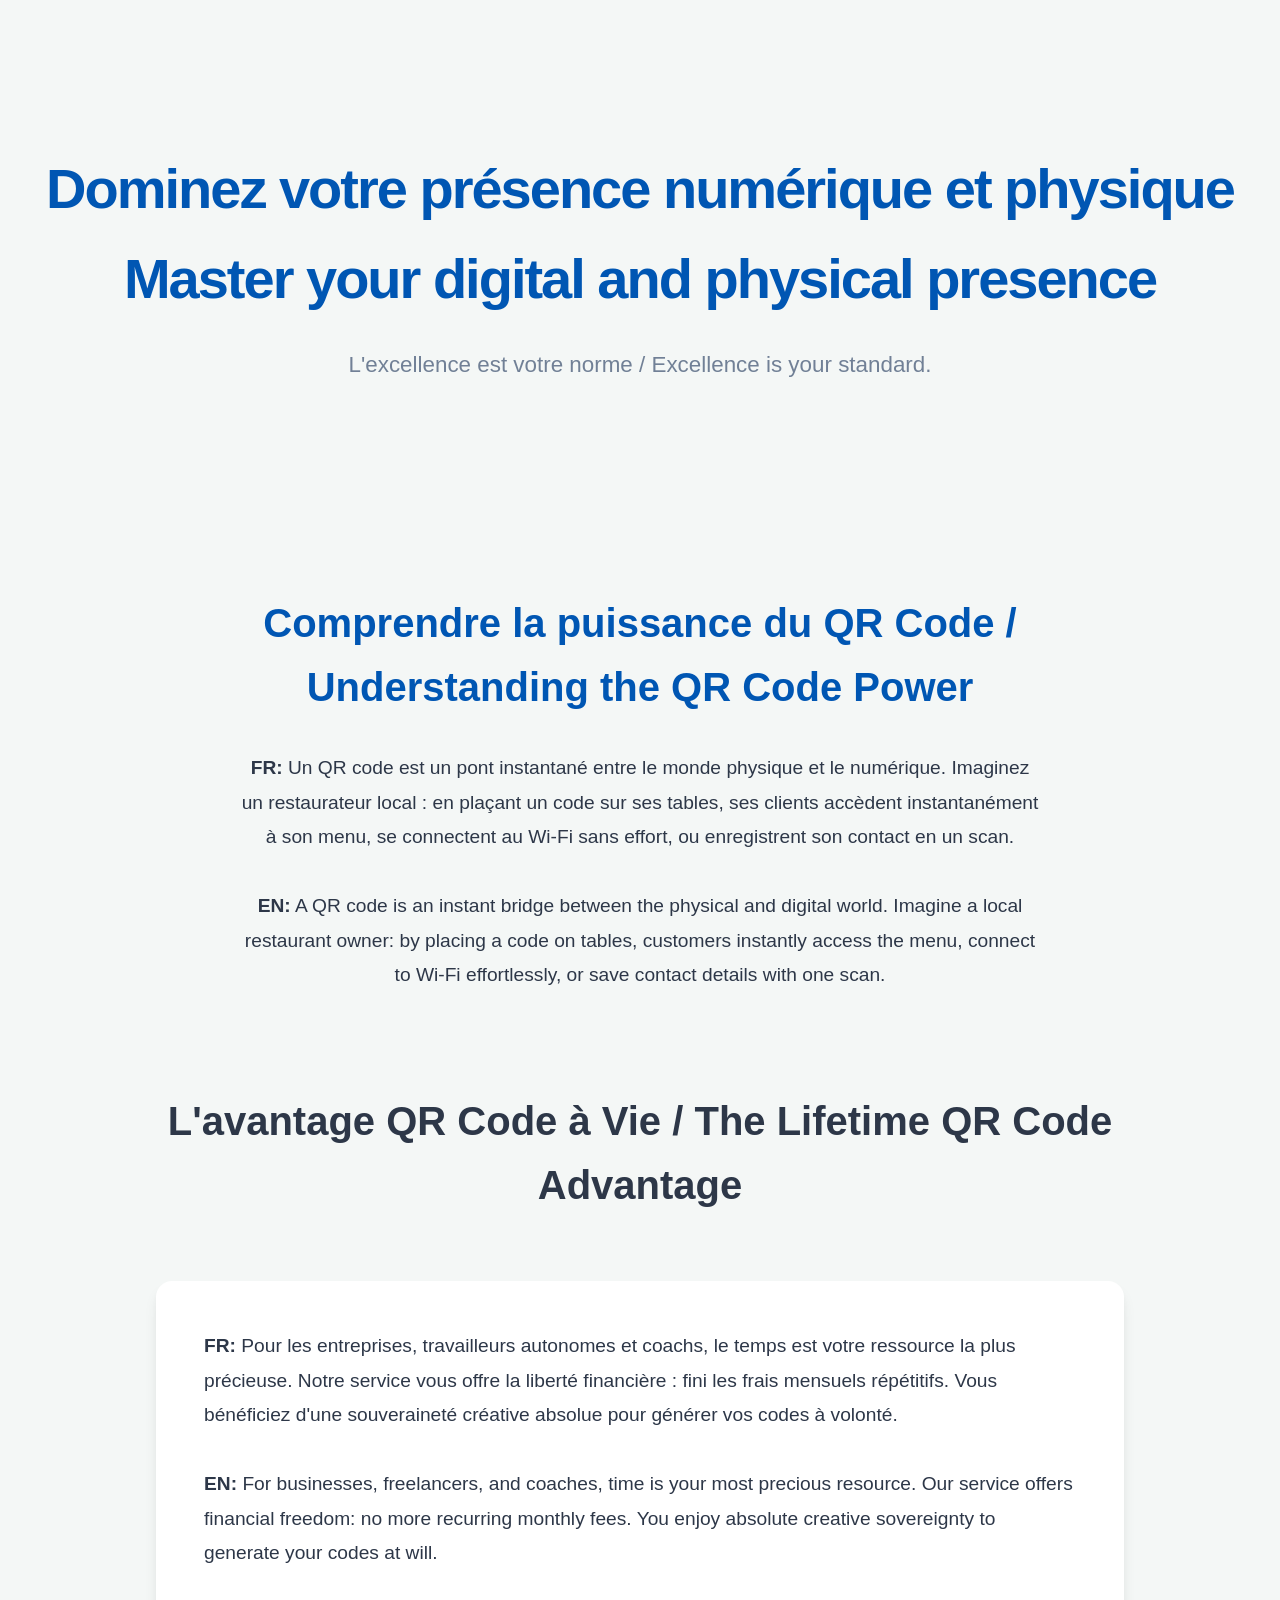
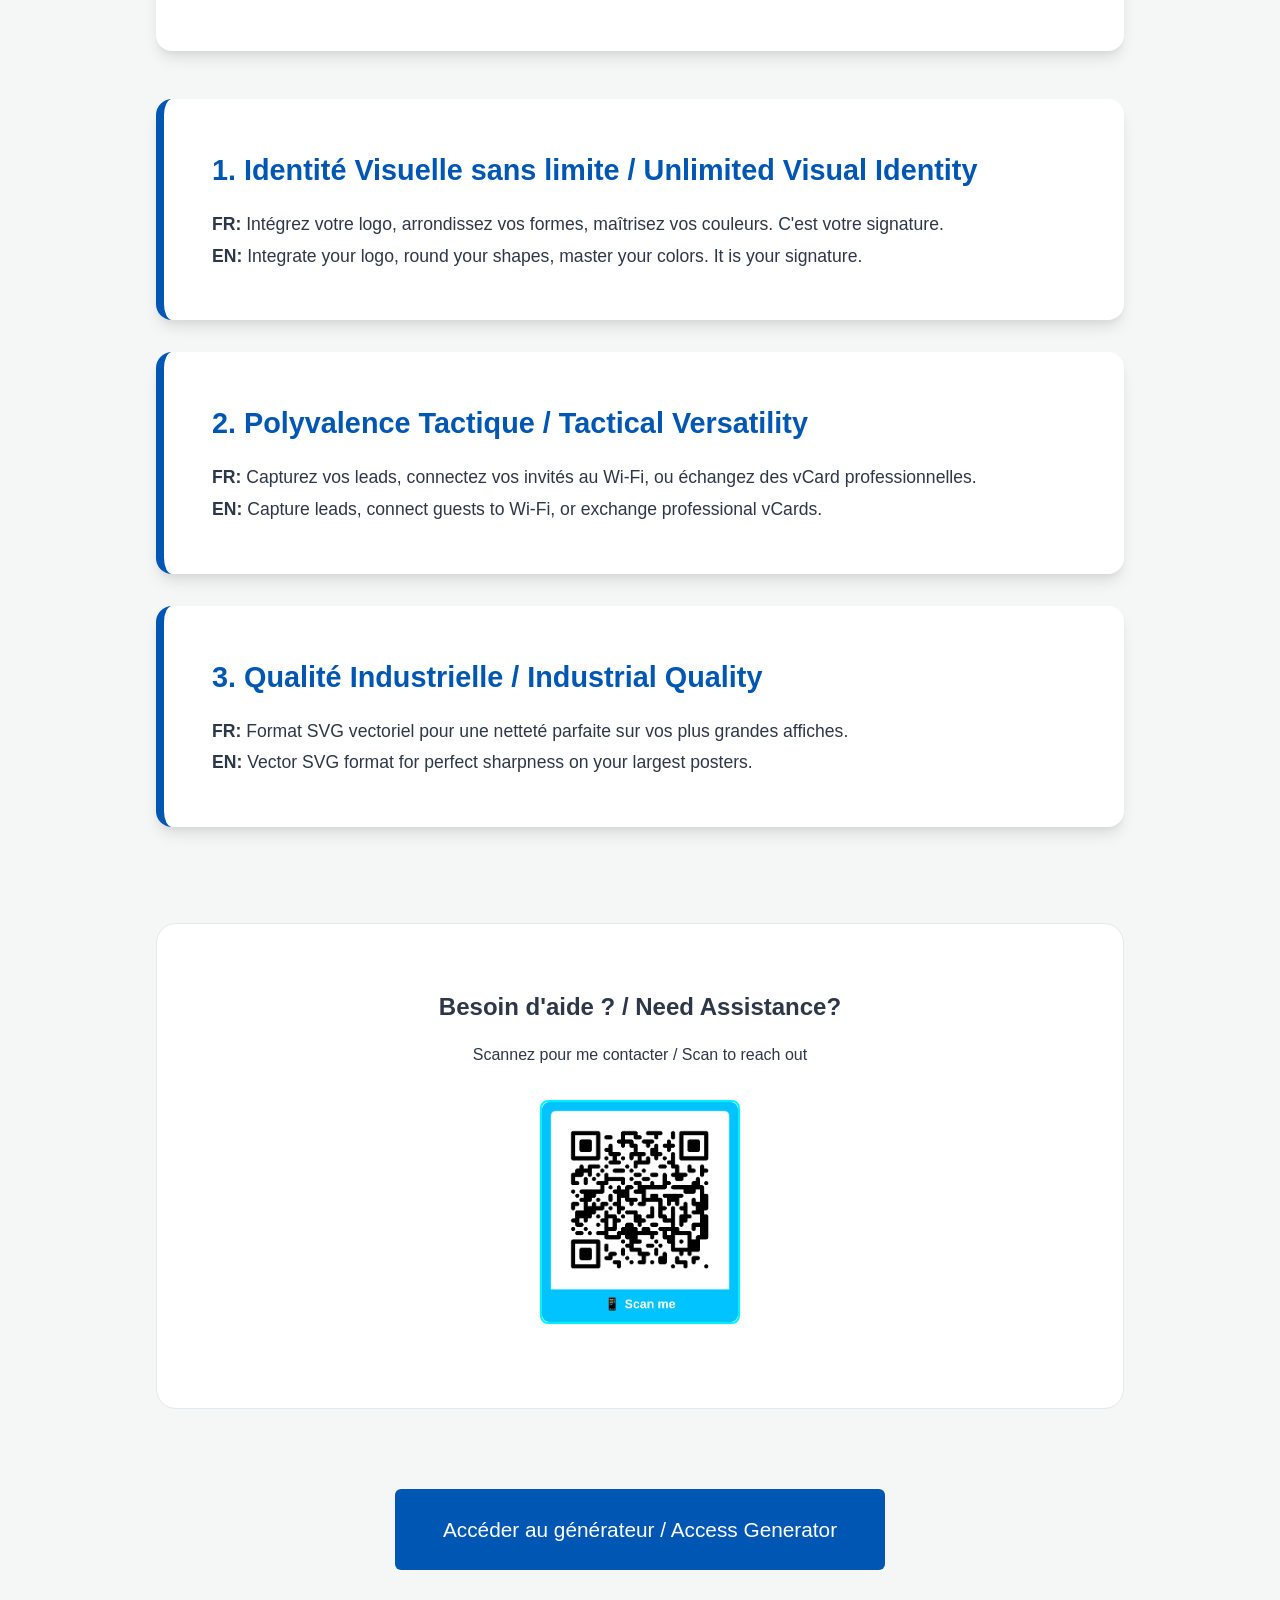
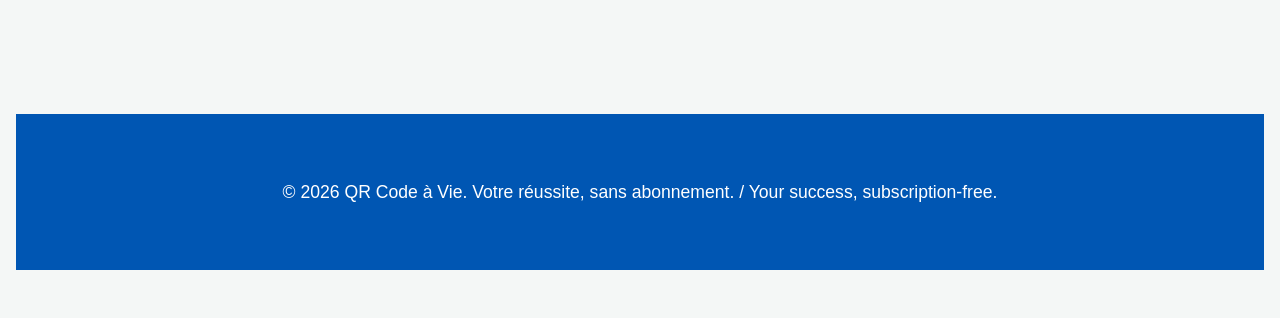
<file: pourquoi.html>
<!-- Page de Vente Premium Bilingue Imposante - pourquoi.html -->
<!DOCTYPE html>
<html lang="fr">
<head>
    <meta charset="UTF-8">
    <meta name="viewport" content="width=device-width, initial-scale=1.0">
    <title>Pourquoi QR Code à Vie ? | Lifetime QR Code</title>
    <link rel="stylesheet" href="style.css">
    <style>
        /* Correction CSS pour empêcher le scroll et limiter l'image */
        body { overflow-x: hidden; } 
        .qr-container { width: 100%; display: flex; justify-content: center; margin-top: 1rem; }
        .qr-image { max-width: 200px; width: 100%; height: auto; border: 2px solid #00f3ff; border-radius: 8px; }
        .btn-responsive { display: inline-block; padding: 1.5rem 3rem; font-size: 1.3rem; text-decoration: none; background-color: var(--mental-blue); color: white; border-radius: 6px; max-width: 90%; word-wrap: break-word; }
    </style>
</head>
<body>

    <!-- Hero Section -->
    <header style="padding: 6rem 1rem; background: var(--bg-color); text-align: center;">
        <h1 style="color: var(--mental-blue); font-size: 3.5rem; letter-spacing: -2px; margin-bottom: 1.5rem;">Dominez votre présence numérique et physique<br>Master your digital and physical presence</h1>
        <p style="font-size: 1.4rem; color: var(--text-muted); max-width: 700px; margin: 0 auto;">L'excellence est votre norme / Excellence is your standard.</p>
    </header>

    <main style="max-width: 1000px; margin: 0 auto; padding: 4rem 1rem;">
        
        <!-- Section Éducative -->
        <section style="margin-bottom: 6rem; text-align: center;">
            <h2 style="color: var(--mental-blue); font-size: 2.5rem; margin-bottom: 2rem;">Comprendre la puissance du QR Code / Understanding the QR Code Power</h2>
            <p style="font-size: 1.2rem; line-height: 1.8; color: var(--text-main); max-width: 800px; margin: 0 auto;">
                <strong>FR:</strong> Un QR code est un pont instantané entre le monde physique et le numérique. Imaginez un restaurateur local : en plaçant un code sur ses tables, ses clients accèdent instantanément à son menu, se connectent au Wi-Fi sans effort, ou enregistrent son contact en un scan.<br><br>
                <strong>EN:</strong> A QR code is an instant bridge between the physical and digital world. Imagine a local restaurant owner: by placing a code on tables, customers instantly access the menu, connect to Wi-Fi effortlessly, or save contact details with one scan.
            </p>
        </section>

        <!-- Section Vente Étoffée -->
        <section style="margin-bottom: 6rem;">
            <h2 style="text-align: center; font-size: 2.5rem; margin-bottom: 4rem;">L'avantage QR Code à Vie / The Lifetime QR Code Advantage</h2>
            
            <div style="background: white; padding: 3rem; border-radius: 16px; box-shadow: var(--shadow); margin-bottom: 3rem;">
                <p style="font-size: 1.2rem; line-height: 1.8; margin-bottom: 2rem;">
                    <strong>FR:</strong> Pour les entreprises, travailleurs autonomes et coachs, le temps est votre ressource la plus précieuse. Notre service vous offre la liberté financière : fini les frais mensuels répétitifs. Vous bénéficiez d'une souveraineté créative absolue pour générer vos codes à volonté.<br><br>
                    <strong>EN:</strong> For businesses, freelancers, and coaches, time is your most precious resource. Our service offers financial freedom: no more recurring monthly fees. You enjoy absolute creative sovereignty to generate your codes at will.
                </p>
            </div>

            <!-- Les 3 Piliers -->
            <div style="display: flex; flex-direction: column; gap: 2rem;">
                <div style="padding: 3rem; background: white; border-radius: 16px; box-shadow: var(--shadow); border-left: 8px solid var(--mental-blue);">
                    <h3 style="color: var(--mental-blue); font-size: 1.8rem; margin-bottom: 1rem;">1. Identité Visuelle sans limite / Unlimited Visual Identity</h3>
                    <p style="font-size: 1.1rem; line-height: 1.8;"><strong>FR:</strong> Intégrez votre logo, arrondissez vos formes, maîtrisez vos couleurs. C'est votre signature.<br><strong>EN:</strong> Integrate your logo, round your shapes, master your colors. It is your signature.</p>
                </div>

                <div style="padding: 3rem; background: white; border-radius: 16px; box-shadow: var(--shadow); border-left: 8px solid var(--mental-blue);">
                    <h3 style="color: var(--mental-blue); font-size: 1.8rem; margin-bottom: 1rem;">2. Polyvalence Tactique / Tactical Versatility</h3>
                    <p style="font-size: 1.1rem; line-height: 1.8;"><strong>FR:</strong> Capturez vos leads, connectez vos invités au Wi-Fi, ou échangez des vCard professionnelles.<br><strong>EN:</strong> Capture leads, connect guests to Wi-Fi, or exchange professional vCards.</p>
                </div>

                <div style="padding: 3rem; background: white; border-radius: 16px; box-shadow: var(--shadow); border-left: 8px solid var(--mental-blue);">
                    <h3 style="color: var(--mental-blue); font-size: 1.8rem; margin-bottom: 1rem;">3. Qualité Industrielle / Industrial Quality</h3>
                    <p style="font-size: 1.1rem; line-height: 1.8;"><strong>FR:</strong> Format SVG vectoriel pour une netteté parfaite sur vos plus grandes affiches.<br><strong>EN:</strong> Vector SVG format for perfect sharpness on your largest posters.</p>
                </div>
            </div>
        </section>

        <!-- Section Contact -->
        <section style="margin-top: 6rem; text-align: center; padding: 4rem; background: var(--card-bg); border-radius: 20px; border: 1px solid var(--border-color);">
            <h2 style="margin-bottom: 1rem;">Besoin d'aide ? / Need Assistance?</h2>
            <p style="margin-bottom: 2rem;">Scannez pour me contacter / Scan to reach out</p>
            <div class="qr-container">
                <a href="https://www.facebook.com/qrcodeavie" target="_blank" rel="noopener">
                    <img src="QR_Code_Premium.png" alt="Scanner pour visiter notre page Facebook" class="qr-image">
                </a>
            </div>
        </section>

        <div style="text-align: center; margin-top: 5rem;">
            <a href="index.html" class="btn-responsive">Accéder au générateur / Access Generator</a>
        </div>
    </main>

    <footer style="text-align: center; padding: 4rem; background: var(--mental-blue); color: white; margin-top: 5rem;">
        <p style="font-size: 1.1rem;">&copy; 2026 QR Code à Vie. Votre réussite, sans abonnement. / Your success, subscription-free.</p>
    </footer>

</body>
</html>
</file>
<file: style.css>
/* Révision v1.2 - Intégration du Cadre Premium - style.css */
:root {
    --bg-color: #f4f7f6; /* Gris très clair, ambiance propre */
    --card-bg: #ffffff;
    --mental-blue: #0056b3; /* Le Bleu Technologique / Confiance */
    --mental-blue-hover: #004494;
    --text-main: #2d3748;
    --text-muted: #718096;
    --border-color: #e2e8f0;
    --error-color: #e53e3e;
    --shadow: 0 10px 15px -3px rgba(0, 0, 0, 0.1), 0 4px 6px -2px rgba(0, 0, 0, 0.05);
}

* { 
    box-sizing: border-box; 
    margin: 0; 
    padding: 0; 
}

body {
    font-family: -apple-system, BlinkMacSystemFont, "Segoe UI", Roboto, Helvetica, Arial, sans-serif;
    background-color: var(--bg-color);
    color: var(--text-main);
    line-height: 1.6;
    padding: 3rem 1rem;
}

header { 
    text-align: center; 
    margin-bottom: 3rem; 
}

header h1 { 
    color: var(--mental-blue); 
    font-size: 2.8rem; 
    letter-spacing: -1px; 
    margin-bottom: 0.5rem;
}

header p { 
    color: var(--text-muted); 
    font-size: 1.15rem; 
}

/* =========================================
   BLOC A : LE VIGILE (Vente & Déverrouillage)
   ========================================= */
#bloc-vente.active { 
    display: flex; 
    justify-content: center; 
}

#bloc-vente:not(.active) { 
    display: none; 
}

.lock-box {
    background: var(--card-bg);
    padding: 3rem;
    border-radius: 12px;
    box-shadow: var(--shadow);
    text-align: center;
    max-width: 450px;
    width: 100%;
    border-top: 6px solid var(--mental-blue); /* Ligne d'autorité en haut */
}

.lock-box h2 { margin-bottom: 0.5rem; }
.lock-box p { color: var(--text-muted); margin-bottom: 2rem; }

/* Champs de saisie standardisés */
input[type="text"], 
input[type="tel"], 
input[type="email"], 
select {
    width: 100%;
    padding: 0.85rem;
    margin-bottom: 1rem;
    border: 1px solid var(--border-color);
    border-radius: 6px;
    font-size: 1rem;
    transition: border-color 0.2s, box-shadow 0.2s;
}

input:focus, 
select:focus {
    outline: none;
    border-color: var(--mental-blue);
    box-shadow: 0 0 0 3px rgba(0, 86, 179, 0.1);
}

/* Boutons Globaux */
button {
    cursor: pointer;
    font-weight: 600;
    border: none;
    border-radius: 6px;
    transition: all 0.2s ease;
}

.btn-primary {
    width: 100%;
    padding: 1rem;
    background-color: var(--mental-blue);
    color: white;
    font-size: 1.1rem;
}

.btn-primary:hover { 
    background-color: var(--mental-blue-hover); 
}

.hidden-error {
    display: none;
    color: var(--error-color);
    margin-top: 1rem;
    font-size: 0.95rem;
    font-weight: bold;
}

hr { 
    border: 0; 
    height: 1px; 
    background: var(--border-color); 
    margin: 2rem 0; 
}

/* Le bouton Stripe distinct (Couleur Stripe native) */
.btn-stripe {
    display: inline-block;
    width: 100%;
    padding: 1rem;
    background-color: #635bff; 
    color: white;
    text-decoration: none;
    border-radius: 6px;
    font-weight: bold;
    font-size: 1.1rem;
    transition: background-color 0.2s;
}

.btn-stripe:hover { 
    background-color: #5851df; 
}

/* =========================================
   BLOC B : LE GÉNÉRATEUR
   ========================================= */
.generator-grid {
    display: grid;
    grid-template-columns: 1fr 1fr;
    gap: 3rem;
    max-width: 1100px;
    margin: 0 auto;
    background: var(--card-bg);
    padding: 2.5rem;
    border-radius: 12px;
    box-shadow: var(--shadow);
}

/* Les Onglets (Tabs) */
.tabs {
    display: flex;
    border-bottom: 2px solid var(--border-color);
    margin-bottom: 2rem;
}

.tab-btn {
    background: none;
    color: var(--text-muted);
    padding: 0.8rem 1.2rem;
    font-size: 1.05rem;
    border-bottom: 3px solid transparent;
    margin-bottom: -2px; /* Superpose la bordure */
    border-radius: 0;
}

.tab-btn:hover { color: var(--text-main); }

.tab-btn.active {
    color: var(--mental-blue);
    border-bottom-color: var(--mental-blue);
}

.tab-content { display: none; }
.tab-content.active { 
    display: block; 
    animation: fadeIn 0.4s ease; 
}

@keyframes fadeIn { 
    from { opacity: 0; transform: translateY(5px); } 
    to { opacity: 1; transform: translateY(0); } 
}

label {
    display: block;
    margin-bottom: 0.5rem;
    font-weight: 600;
    font-size: 0.9rem;
    color: var(--text-main);
}

.grid-2-cols {
    display: grid;
    grid-template-columns: 1fr 1fr;
    gap: 1rem;
}

/* Bloc Personnalisation */
.customization-box {
    background: var(--bg-color);
    padding: 1.5rem;
    border-radius: 8px;
    margin-top: 2rem;
    margin-bottom: 2rem;
    border: 1px solid var(--border-color);
}

.customization-box h3 { 
    font-size: 1.2rem; 
    margin-bottom: 1.5rem; 
    color: var(--text-main); 
}

.align-center { align-items: center; }

input[type="color"] {
    width: 100%;
    height: 45px;
    border: 1px solid var(--border-color);
    border-radius: 6px;
    cursor: pointer;
    padding: 2px;
    margin-bottom: 1rem;
}

.logo-upload { margin-top: 1rem; }

.btn-secondary {
    display: block;
    padding: 0.8rem 1rem;
    background: white;
    color: var(--text-main);
    border: 1px solid var(--border-color);
    border-radius: 6px;
    text-align: center;
    width: 100%;
    cursor: pointer;
    font-weight: 600;
    transition: all 0.2s;
}

.btn-secondary:hover { 
    border-color: var(--text-main); 
    background: #f8f9fa;
}

/* Panneau de Droite : Aperçu et Exportation */
.preview-panel {
    display: flex;
    flex-direction: column;
    align-items: center;
    justify-content: center;
    border-left: 1px solid var(--border-color);
    padding-left: 3rem;
}

/* =========================================
   LES CADRES PREMIUM (FRAMES)
   ========================================= */

/* Le Wrapper du Cadre */
#qr-frame-wrapper {
    margin-bottom: 2.5rem;
    display: flex;
    flex-direction: column;
    align-items: center;
    transition: all 0.3s ease;
}

/* Style de base du Canvas (Quand il n'y a pas de cadre) */
#qrcode-canvas {
    background: white;
    padding: 1rem; /* Réduit le padding pour éviter le côté baveux */
    border-radius: 12px;
    box-shadow: 0 4px 15px rgba(0,0,0,0.06);
    border: 1px solid var(--border-color);
    display: flex;
    align-items: center;
    justify-content: center;
    min-width: 300px;
    min-height: 300px;
}

/* Le texte du cadre (Caché par défaut) */
.frame-text {
    display: none;
}

/* --- GABARIT : "SCAN ME" (Bleu Clair) --- */
.frame-style-scan-me {
    background-color: #00c3ff; /* Le bleu clair de la capture */
    padding: 15px 15px 55px 15px; /* Espace en bas pour le texte */
    border-radius: 12px;
    position: relative;
    box-shadow: 0 8px 20px rgba(0, 195, 255, 0.3);
}


/* --- GABARIT : "GET THE APP" (Marine) --- */
.frame-style-get-app {
    background-color: transparent;
    padding: 10px;
    position: relative;
    display: flex;
    flex-direction: column;
    align-items: center;
}
/* La bordure marine épaisse autour du canvas */
.frame-style-get-app #qrcode-canvas {
    border: 8px solid #1a2b4c;
    border-radius: 12px;
    padding: 10px;
    box-shadow: none;
}
/* La bulle avec la petite flèche pointant vers le haut */
.frame-style-get-app .frame-text-bottom {
    display: flex;
    background: #1a2b4c;
    color: white;
    padding: 12px 25px;
    border-radius: 8px;
    margin-top: 15px; 
    position: relative;
    font-weight: bold;
    font-size: 1.2rem;
    align-items: center;
    gap: 8px;
    font-family: "Segoe UI", sans-serif;
}
.frame-style-get-app .frame-text-bottom::before {
    content: '';
    position: absolute;
    top: -10px;
    left: 50%;
    transform: translateX(-50%);
    border-width: 0 10px 10px 10px;
    border-style: solid;
    border-color: transparent transparent #1a2b4c transparent;
}
/* On cache le texte du haut */
.frame-style-get-app .frame-text-top { display: none; }


/* --- GABARIT : "LIKE US" (Turquoise) --- */
.frame-style-like-us {
    background-color: transparent;
    padding: 30px 10px 10px 10px; /* Espace en haut pour la bulle */
    position: relative;
    display: flex;
    flex-direction: column;
    align-items: center;
}
.frame-style-like-us #qrcode-canvas {
    border: 1px solid var(--border-color);
    border-radius: 8px;
    padding: 10px;
}
/* La bulle turquoise en haut avec la flèche vers le bas */
.frame-style-like-us .frame-text-top {
    display: flex;
    background: #00e5ff;
    color: white;
    padding: 12px 25px;
    border-radius: 8px;
    font-weight: bold;
    font-size: 1.2rem;
    align-items: center;
    gap: 8px;
    position: absolute;
    top: -15px; /* La bulle sort un peu du cadre */
    z-index: 2;
    font-family: "Segoe UI", sans-serif;
}
.frame-style-like-us .frame-text-top::after {
    content: '';
    position: absolute;
    bottom: -10px;
    left: 50%;
    transform: translateX(-50%);
    border-width: 10px 10px 0 10px;
    border-style: solid;
    border-color: #00e5ff transparent transparent transparent;
}
/* On cache le texte du bas */
.frame-style-like-us .frame-text-bottom { display: none; }

/* Adaptation du cadre Scan Me existant pour utiliser la nouvelle classe "bottom" */
.frame-style-scan-me .frame-text-bottom {
    display: flex;
    position: absolute;
    bottom: 15px;
    color: white;
    font-weight: bold;
    font-size: 1.3rem;
    align-items: center;
    gap: 8px;
    font-family: "Segoe UI", Tahoma, Geneva, Verdana, sans-serif;
}
.frame-style-scan-me .frame-text-top { display: none; }



/* Quand le canvas est dans le cadre Scan Me, on lui enlève ses bordures */
.frame-style-scan-me #qrcode-canvas {
    border: none;
    box-shadow: none;
    border-radius: 8px 8px 0 0; /* Arrondi juste en haut */
    padding: 10px; /* On resserre le labyrinthe */
}

/* On affiche le texte pour ce cadre spécifique */
.frame-style-scan-me .frame-text {
    display: flex;
    position: absolute;
    bottom: 15px;
    color: white;
    font-weight: bold;
    font-size: 1.3rem;
    align-items: center;
    gap: 8px;
    font-family: "Segoe UI", Tahoma, Geneva, Verdana, sans-serif;
}

/* ========================================= */

.export-box { 
    width: 100%; 
    text-align: center; 
}

.export-box h3 { 
    font-size: 1.2rem; 
    margin-bottom: 1.5rem; 
    color: var(--text-main); 
}

.export-buttons {
    display: flex;
    gap: 0.8rem;
    flex-wrap: wrap;
    justify-content: center;
}

.btn-export {
    padding: 0.7rem 1.2rem;
    background: white;
    color: var(--text-main);
    border: 1px solid var(--border-color);
}

.btn-export:hover {
    background: var(--mental-blue);
    color: white;
    border-color: var(--mental-blue);
}

/* =========================================
   RESPONSIVE (Mobiles & Petits Écrans)
   ========================================= */
@media (max-width: 900px) {
    .generator-grid { 
        grid-template-columns: 1fr; 
        gap: 2rem;
    }
    .preview-panel { 
        border-left: none; 
        padding-left: 0; 
        border-top: 1px solid var(--border-color); 
        padding-top: 3rem; 
    }
}

/* Bouton de langue */
.btn-lang {
    margin-top: 1rem;
    padding: 0.4rem 1rem;
    background: transparent;
    color: var(--mental-blue);
    border: 2px solid var(--mental-blue);
    border-radius: 20px;
    font-size: 0.9rem;
    cursor: pointer;
}
.btn-lang:hover {
    background: var(--mental-blue);
    color: white;
}

.qr-container {
    text-align: center;
    margin: 20px 0;
}

.qr-image {
    display: block;      /* Force le comportement en bloc */
    width: 100%;         /* Prend 100% de la largeur du conteneur parent */
    max-width: 200px;    /* Taille maximale fixe : ne dépassera jamais 200px */
    height: auto;        /* Maintient les proportions */
    margin: 0 auto;      /* Centre l'image */
    border: 2px solid #00f3ff;
    border-radius: 8px;
}

/* =========================================
   CORRECTION : Bouton Accès Générateur Mobile
   ========================================= */
.btn-generateur {
    display: inline-block;
    padding: 15px 25px;
    background-color: #00f3ff;
    color: #050505;
    text-decoration: none;
    font-weight: bold;
    border-radius: 5px;
    text-align: center;
    transition: background 0.3s ease;
    
    /* Propriétés pour le responsive */
    width: 100%;       /* Prend toute la largeur disponible */
    max-width: 400px;  /* Empêche de devenir trop large sur bureau */
    margin: 20px auto; /* Centre le bouton */
    box-sizing: border-box;
    
    /* Gestion du texte */
    font-size: 16px; 
    line-height: 1.4;
    word-wrap: break-word;
}

/* Ajustement spécifique pour écrans très étroits */
@media screen and (max-width: 480px) {
    .btn-generateur {
        padding: 12px 10px; /* Réduit le padding pour libérer de l'espace */
        font-size: 14px;    /* Réduit la police pour éviter l'écrasement */
    }
}
</file>
